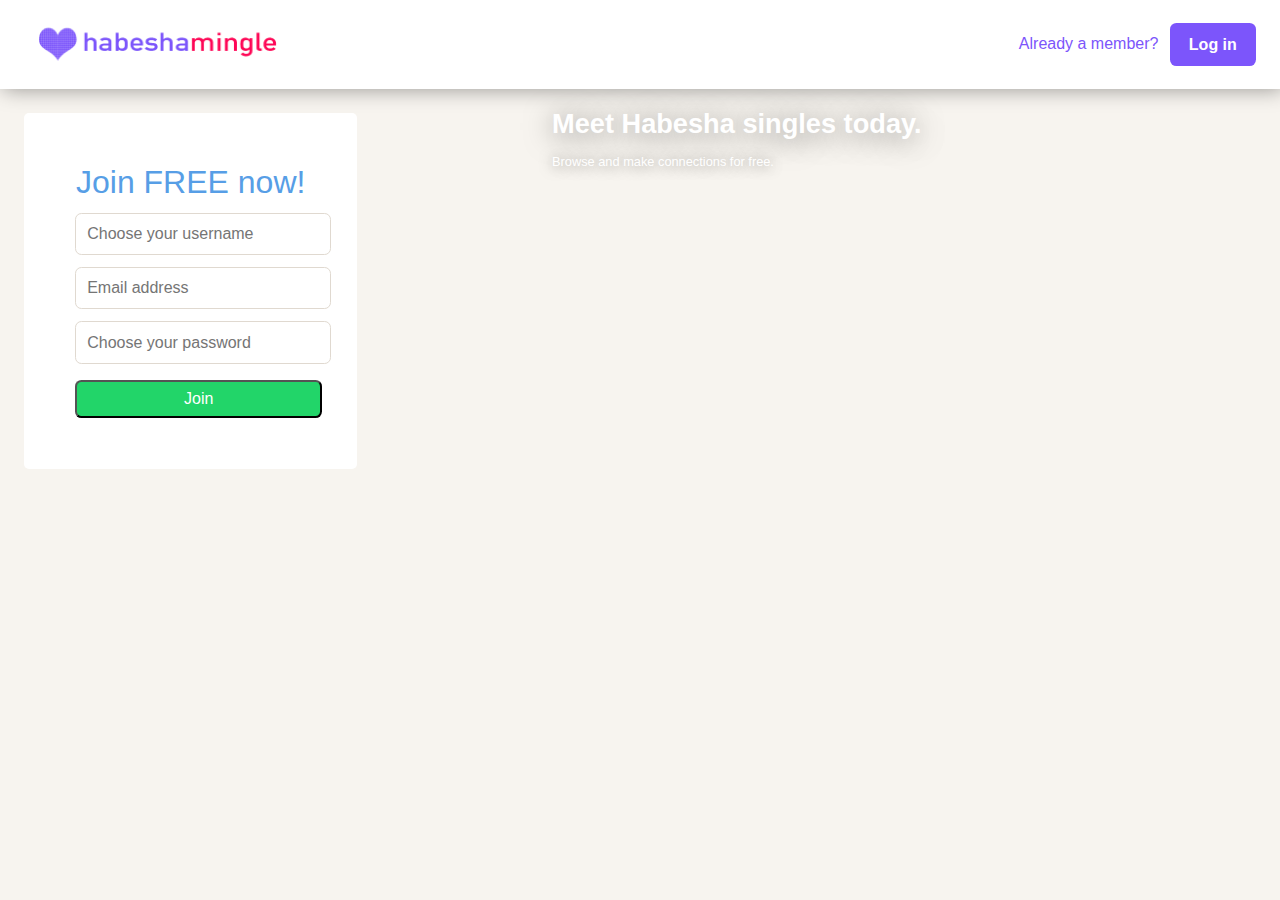
<file: index.html>
<!DOCTYPE html>
<html lang="en-us">
    <head>
        <meta http-equiv="Content-Type" content="text/html; charset=UTF-8">
        <title>Your free landing page</title>
        <link rel="stylesheet" type="text/css" href="resources/css/main.css" />
        <!--    <meta name="description" content="A pure client-side landing page template that you can freely fork, customize, host and link to your own domain name (e.g. using Github Pages). Relies on Mailchimp (for user email subscriptions) and Google Analytics (for stats)." property="description">
            <meta name="keywords" content="landing page, free, product page, startup, github, template, boilerplate" property="keywords">
            <meta name="viewport" content="width=device-width, initial-scale=1" property="viewport">
            <meta name="og:title" content="Fork to get your free landing page" property="og:title">
            <meta name="og:description" content="A pure client-side landing page template that you can freely fork, customize, host and link to your own domain name (e.g. using Github Pages). Relies on Mailchimp (for user email subscriptions) and Google Analytics (for stats)." property="og:description">
            <meta name="og:image" content="" property="og:image">
            <link rel="icon" href="favicon.ico">
            <link type="text/css" rel="stylesheet" href="./res/bootstrap.min.css">
            <link type="text/css" rel="stylesheet" href="./res/styles.css">-->
    </head>
    <body>

        <div>

            <div class="_header"> 

                <div class="_logo_container">
                    <a href="index.html">
                        <img alt="Habesha Dating, Habesha Women, Singles, Marriage" src="resources/images/habesha-mingle-logo.png" class="_header_logo">
                    </a>
                </div>

                <div class="_login_option_container">
                    <div class="_member_label">Already a member?</div>
                    <span>
                        <a href="login.html" target="_self">
                            <button type="submit" class="_login_button">Log in</button>
                        </a>
                    </span>
                </div>

            </div>
            <div class="_main_container">

                <div  class="_signup_form_container">
                    <table>
                        <tr>
                            <td><h2 class="_join_now_label">Join FREE now!</h2></td>
                        </tr>
                        <!--                        <tr>
                                                    <td><label>You are a<span style="color: #f44336; font-weight: 700;">*</span></label></td>
                                                    <td><label>Looking for a<span style="color: #f44336; font-weight: 700;">*</span></label></td>
                                                </tr>
                                                <tr>
                                                    <td><select required="" class="_field_input" id="_gender"><option label="Select one" value="">Select one</option><option value="Male">Man</option><option value="Female">Woman</option></select></td>
                                                    <td><select required="" class="_field_input" id="_looking_for"><option label="Select one" value="">Select one</option><option value="Male">Man</option><option value="Female">Woman</option></select></td>
                                                </tr>-->
                        <tr>
                            <td><input type="text" class="_field_input" placeholder="Choose your username" required="" value="" id="_username"></td>
                        </tr>
                        <tr>
                            <td><input type="email" class="_field_input" placeholder="Email address" required="" value="" id="_email"></td>
                        </tr>
                        <tr>
                            <td><input type="password" class="_field_input" placeholder="Choose your password" required="" value="" id="_password"></td>
                        </tr>
                        <tr>
                            <td><button type="submit" class="_join_button" id="_button_join">Join</button></td>
                        </tr>

                    </table>

                </div>

                <div class="_slogan">
                    <h1 class="_meet_habesha_label">Meet Habesha singles today.</h1>
                    <h2 class="_make_connection_label">Browse and make connections for free.</h2>
                </div>
            </div>
        </div>


        <script type="text/javascript" src="resources/js/jquery-3.3.1.js"></script>
        <script type="text/javascript" src="resources/js/jquery-ui.js"></script>
        <script type="text/javascript" src="resources/js/signup-js.js"></script>

    </body>
</html>
</file>
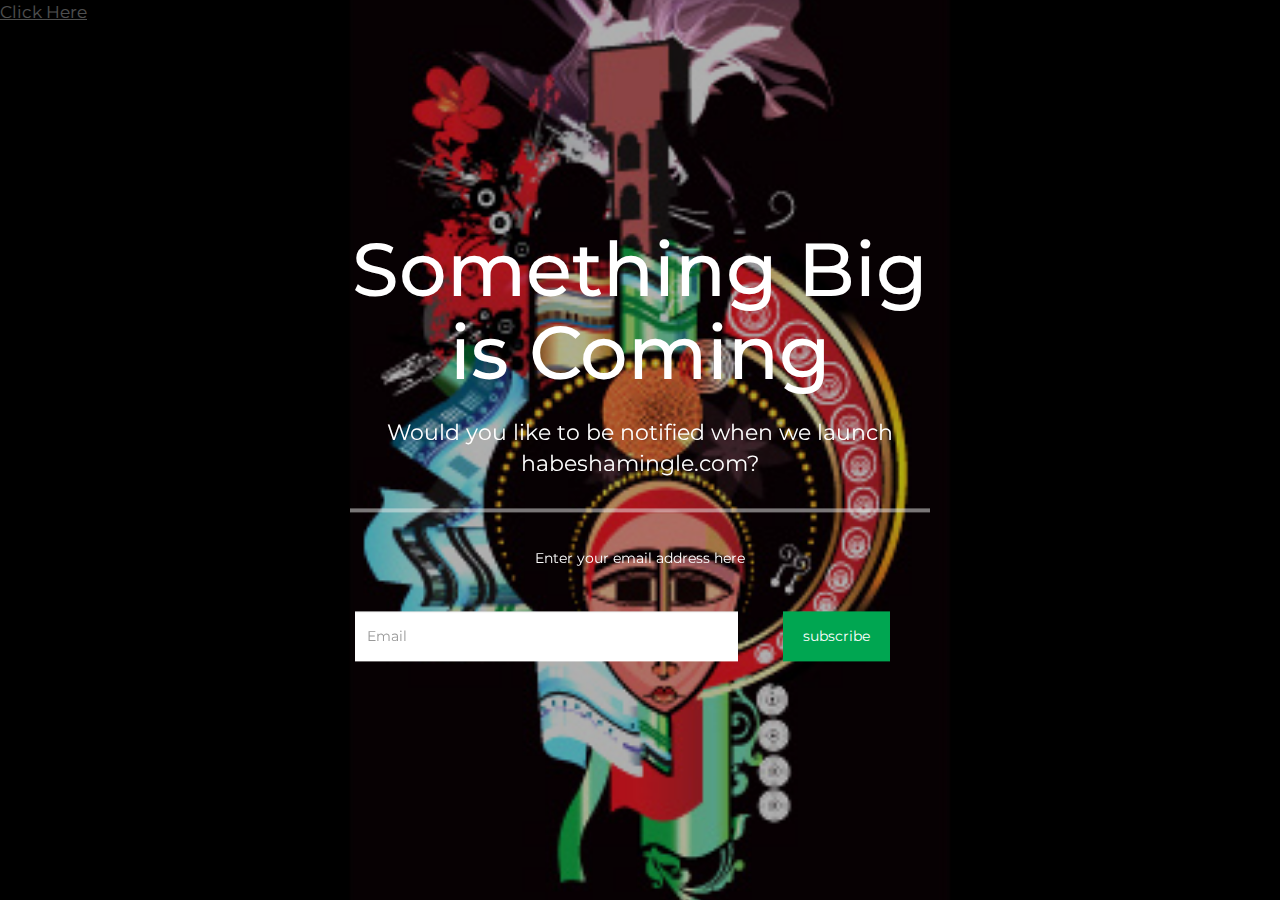
<file: index_old_landing.html>
<!DOCTYPE html>
<html lang="en-us">
  <head>
    <meta http-equiv="Content-Type" content="text/html; charset=UTF-8">
    <title>Your free landing page</title>
    <meta name="description" content="A pure client-side landing page template that you can freely fork, customize, host and link to your own domain name (e.g. using Github Pages). Relies on Mailchimp (for user email subscriptions) and Google Analytics (for stats)." property="description">
    <meta name="keywords" content="landing page, free, product page, startup, github, template, boilerplate" property="keywords">
    <meta name="viewport" content="width=device-width, initial-scale=1" property="viewport">
    <meta name="og:title" content="Fork to get your free landing page" property="og:title">
    <meta name="og:description" content="A pure client-side landing page template that you can freely fork, customize, host and link to your own domain name (e.g. using Github Pages). Relies on Mailchimp (for user email subscriptions) and Google Analytics (for stats)." property="og:description">
    <meta name="og:image" content="" property="og:image">
    <link rel="icon" href="favicon.ico">
    <link type="text/css" rel="stylesheet" href="./res/bootstrap.min.css">
    <link type="text/css" rel="stylesheet" href="./res/styles.css">
  </head>
  <body>

      <a href="test.html">Click Here</a>
      
    <div class="bg-image"></div>
    <div>
      <div id="loading" class="loading-state" style="display: none;"></div>
      <div>
        <section>
          <div class="floating-signup__wrap col-xs-12 col-md-6 col-xs-offset-0 col-md-offset-3 floaty-vertical--middle floaty-horizontal--center floaty-unfloat-at--xs">
            <div class="floating-signup rel">
              <div class="container-fluid rel">
                <div class="row">
                  <div class="user-signup__intro">
                    <h1 style="text-align: center;">Something Big is Coming</h1>
                    <p style="text-align: center;">
                      <img src="/res/spacer.png" alt="" class="spacer insert--image wrap-off-align-center"><br>
                    </p>
                    <p style="text-align: center;">Would you like to be notified when we launch habeshamingle.com?</p>
                    <p style="text-align: center;">
                      <img src="/res/clean-hr.png" alt="" class="clean-hr insert--image wrap-off-align-center">
                      <span style="font-size: 14px;">Enter your email address here</span>
                    </p>
                  </div>
                </div>
                <div class="row">
                  <form action="https://habeshamingle.us17.list-manage.com/subscribe/post?u=809cd9dc3fddb0a412315cf47&amp;id=52949bdbfc" method="post" id="mc-embedded-subscribe-form" name="mc-embedded-subscribe-form" class="validate" target="_blank" novalidate>
                    <div class="mt-table--full">
                      <div class="mt-td--centered-vertical user-signup__col-1">
                        <div class="user-signup__form-group m-lg-v form-group col-sm-12">
                          <input type="email" name="EMAIL" class="form-control form-control__input user-signup__email" pattern="/^[a-zA-Z0-9+-_]+(\.[_a-zA-Z0-9+]+)*@[a-zA-Z0-9+-_]+(\.[a-zA-Z0-9+-_]+)*(\.[a-zA-Z]+)$/" placeholder="Email" aria-required="true" required="required">
                        </div>        
                      </div>
                      <div class="mt-td--centered-vertical user-signup__col-2">
                        <div class="user-signup__form-group m-lg-v form-group text-center">
                          <button type="submit" class="btn btn-default submit user-signup__submit"><span>subscribe</span></button>
                        </div>
                      </div>
                    </div>
                    
                  </form>
                </div>
              </div>
            </div>
          </div>
        </section>
      </div>
    </div>
    
    <script>
      
    </script>

  </body>
</html>
</file>
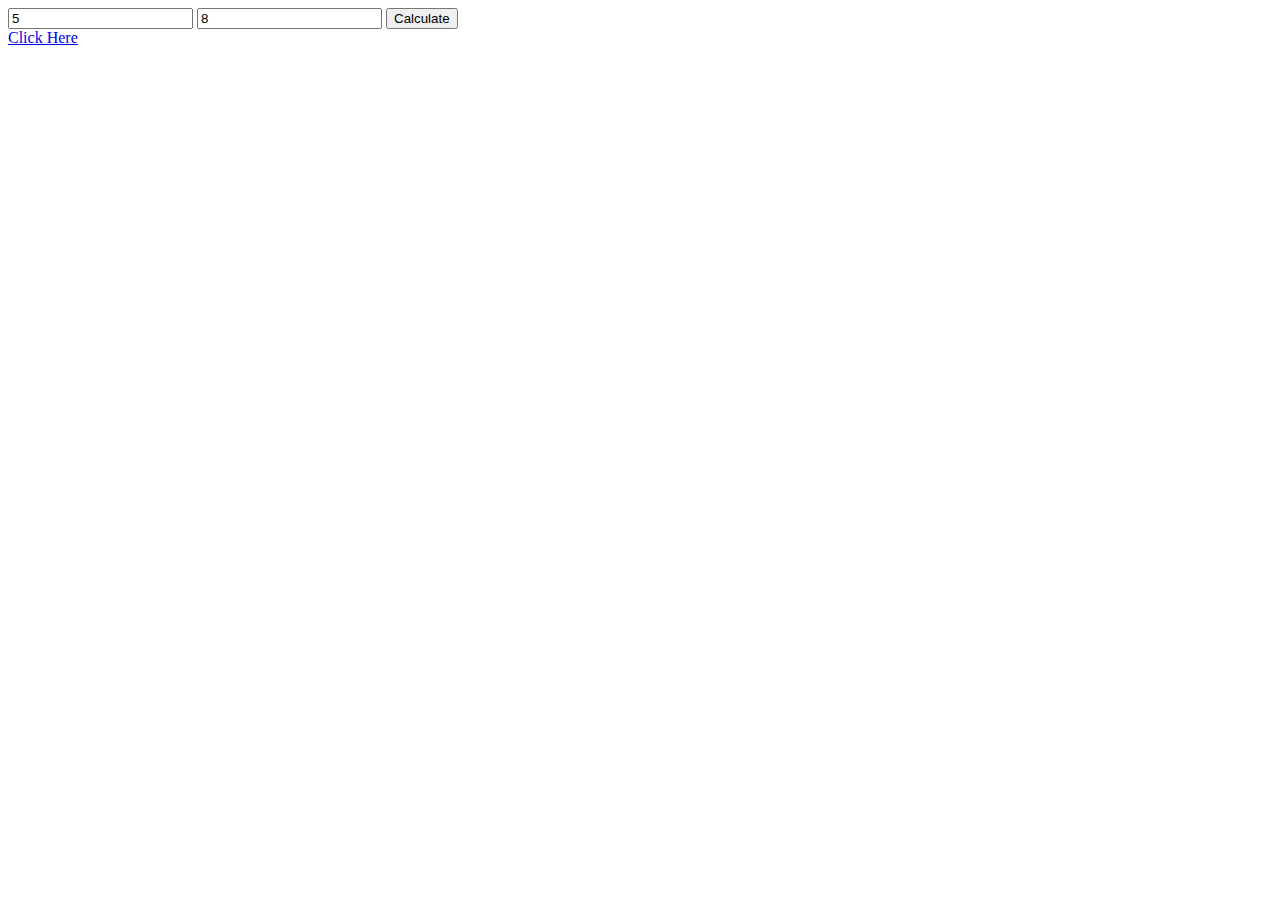
<file: test.html>
<!DOCTYPE html>
<html lang="en-us">
  <head>
    <meta http-equiv="Content-Type" content="text/html; charset=UTF-8">
    <title>Second Page</title>
    <meta name="description" content="A pure client-side landing page template that you can freely fork, customize, host and link to your own domain name (e.g. using Github Pages). Relies on Mailchimp (for user email subscriptions) and Google Analytics (for stats)." property="description">
    <meta name="keywords" content="landing page, free, product page, startup, github, template, boilerplate" property="keywords">
    <meta name="viewport" content="width=device-width, initial-scale=1" property="viewport">
    <meta name="og:title" content="Fork to get your free landing page" property="og:title">
    <meta name="og:description" content="A pure client-side landing page template that you can freely fork, customize, host and link to your own domain name (e.g. using Github Pages). Relies on Mailchimp (for user email subscriptions) and Google Analytics (for stats)." property="og:description">
    <meta name="og:image" content="" property="og:image">
    <link rel="icon" href="favicon.ico">
  </head>
  <body>


    <input name="value1" id="value1" type="number" value="5" />
    <input name="value2" id="value2" type="number"  value="8"  />

    <input type="submit" value="Calculate" id="calculate" />
    

    <div id="result"></div>


      <a href="http://www.facebook.com">Click Here</a>


      <script type="text/javascript" src="js/jquery-3.3.1.js"></script>
        <script type="text/javascript" src="js/jquery-ui.js"></script>
        <script type="text/javascript" src="js/core.js"></script>

  </body>
</html>
</file>
<file: resources/css/main.css>
/*
To change this license header, choose License Headers in Project Properties.
To change this template file, choose Tools | Templates
and open the template in the editor.
*/
/* 
    Created on : 16-Mar-2018, 11:50:48
    Author     : filippo
*/

body {
    font-family: Helvetica,Arial,sans-serif;
}

body,html{
    height:100%;width:100%;overflow:hidden
}
body{
    margin:0;
    padding:0;
    background-color:#f7f4ef
}

* {
    -webkit-tap-highlight-color: transparent;
}

*, :after, :before {
    -webkit-box-sizing: inherit;
    box-sizing: inherit;
}

._header {
    display:-ms-flexbox;
    display:flex;
    -ms-flex-flow:row nowrap;
    flex-flow:row nowrap;
    -ms-flex-pack:justify;
    justify-content:space-between;
    -ms-flex-line-pack:center;
    align-content:center;
    height: 5.54278rem;
    position: relative;
    background-color: #fff;
    -webkit-box-shadow: 3px 0 20px rgba(0,0,0,.4);
    box-shadow: 3px 0 20px rgba(0,0,0,.4);
    z-index: 5000;
}

._login_option_container {
    display: -ms-flexbox;
    display: flex;
    -ms-flex-align: center;
    align-items: center;
}

._member_label {
    color: #7c55fb;
    margin-right: .7em;
    font-size: 1em;
}

._login_button {
    background-color: #7c55fb;
    border: none!important;
    color: #fff;
    margin-right: 0;
    cursor: pointer;
    font-weight: 700;
    height: 2.7em;
    line-height: 2.7em;
    margin-right: 24px;
    outline: none;
    padding: 0 1.2em;
    position: relative;
    text-align: center;
    -webkit-user-select: none;
    -moz-user-select: none;
    -ms-user-select: none;
    user-select: none;
    vertical-align: middle;
    white-space: nowrap;
    border: 1px solid #e0d9d0;
    border-radius: .4em;
}

._login_button:hover {
    background-color: #6221e6;
    border: none!important;
    color: #fff;
    margin-right: 0;
    cursor: pointer;
    font-weight: 700;
    height: 2.7em;
    line-height: 2.7em;
    margin-right: 24px;
    outline: none;
    padding: 0 1.2em;
    position: relative;
    text-align: center;
    -webkit-user-select: none;
    -moz-user-select: none;
    -ms-user-select: none;
    user-select: none;
    vertical-align: middle;
    white-space: nowrap;
    border: 1px solid #e0d9d0;
    border-radius: .4em;
}

._logo_container {
    height: 100%;
}

img:not([alt=""]) {
    font-size: 0;
}


._header_logo {
    height:5.54278rem;
}

img {
    display: block;
    max-width: 100%;
    height: auto;
    border: 0;
    -ms-interpolation-mode: bicubic;
}

a, a:active, a:hover, a:visited {
    text-decoration: none;
    color: inherit;
}

/*Main content*/

._main_container {
    height: 100%;
    overflow-x: hidden;
    overflow-y: auto;
    position: relative;
    -webkit-overflow-scrolling: touch;
    color: #433f3a;
}

._signup_form_container>* {
    background-color: #fff;
    border-radius: 5px;
    padding: 3em;
    -ms-flex: 1 0 auto;

    flex: 0 0 auto;
    flex-flow: row nowrap;

    background-size: cover;
    background-position: top;
    margin-left:10px;
    z-index: 2;
    margin: 24px;
    /*    -webkit-box-shadow: 0 0 6em 0.5em rgba(0,0,0,.4);
        box-shadow: 0 0 6em 0.5em rgba(0,0,0,.4);*/
}

._field_input {
    color: #433f3a;
    vertical-align: middle;
    padding: .7em;
    outline: none;
    font-weight: 400;
    resize: none;
    overflow: hidden;
    border: 1px solid #e0d9d0;
    background-color: #fff;
    border-radius: .4em;
    margin-top: 8px;
    width: 100%;
}

._join_button {
    border-radius: .4em;
    font-size: 1em;
    background-color: #22d569;
    font-family: Open Sans,Helvetica,Arial,sans-serif;
    color: #fff;
    cursor: pointer;
    font-weight: 400;
    height: 2em;
    margin-top: 12px;
    line-height: 2em;
    width: 100%;
    outline: none;
    text-align: center;
}
button, input, select, textarea {
    font-size: 1em;
}

button, input[type=button], input[type=reset], input[type=submit] {
    cursor: pointer;
    -webkit-appearance: button;
}
button, input {
    line-height: normal;
}
button, input, select, textarea {
    font-size: 100%;
    margin: 0;
    vertical-align: baseline;
}

._slogan {
    -ms-flex: 1 0 70%;
    flex: 1 0 70%;
    margin-right: -20%;
    overflow: hidden;
    flex-flow: row nowrap;
    color: #fff;
    display: -ms-flexbox;
    display: flex;
    -ms-flex-direction: column;
    flex-direction: column;
    -ms-flex-align: center;
    align-items: center;
    -ms-flex-pack: center;
    padding: 40px;
    position: absolute;
    top:0;
    left: 40%;
    bottom:50%;
    z-index: 1;
    justify-content: center;
    -ms-flex-line-pack: center;
    align-content: center;
}


._meet_habesha_label {
    -ms-flex: 0 0 auto;
    flex: 0 0 auto;
    -ms-flex-item-align: start;
    align-self: flex-start;
    font-weight: 700;
    line-height: 1.2em;
    font-size: 1.7em;
    text-shadow: 0 0.1em 1em rgba(0,0,0,.5);
}

._make_connection_label {
    -ms-flex: 0 0 auto;
    flex: 0 0 auto;
    -ms-flex-item-align: start;
    align-self: flex-start;
    font-size: .8em;
    font-weight: 400;
    margin-top: 1em;
    margin-bottom: 8em;
    text-shadow: 0 0.1em 1em rgba(0,0,0,.5);
}

h1, h2 {
    margin: 0;
}
h1 {
    font-size: 2em;
}

._join_now_label {
    font-weight: 300;
    font-size: 2em;
    text-align: center;
    color: #579ee6;
}
h2 {
    font-size: 1.5em;
}
h1, h2 {
    margin: 0;
}
</file>
<file: res/styles.css>
@import  "//fonts.googleapis.com/css?family=Montserrat";

html {
  height: 100%;
}

body {
  margin: 0;
  padding: 0;
  width: auto;
  height: auto;
  min-height: 100%;
  font-family: "Montserrat",sans-serif;
  line-height: 1.42857;
  font-size: 17px;
  background-color: rgba(0,0,0,1);
  color: #FFF;
  word-wrap: normal;
}

a,a:visited,a:active,a:hover {
  color: #FFF;
  text-decoration: underline;
}

section {
  padding-top: 10px;
  padding-bottom: 10px;
  position: relative;
}

.bg-image {
  position: fixed;
  top: 0;
  right: 0;
  bottom: 0;
  left: 0;
  content: "";
  z-index: 0;
}

.form-horizontal .form-group {
  margin-right: 0;
  margin-left: 0;
}

.form-horizontal .btn {
  display: block;
  margin: 0 auto;
}

.user-signup__submit {
  line-height: .5em;
}

.user-signup__form {
  margin-left: -5px;
}

.user-signup__form-group {
  padding: 0 0 0 5px;
  position: relative;
}

@media all and (max-width: 767px) {
  .form-horizontal .mt-table,.form-horizontal .mt-table--full,.form-horizontal .mt-table--centered,.form-horizontal .mt-table--full,.form-horizontal .mt-td--centered-vertical {
    display: block;
  }
}

@media all and (min-width: 768px) {
  .form-horizontal .user-signup__col-2 {
    width: 1%;
  }
}

.floating-signup__wrap {
  position: fixed;
  z-index: 5;
  padding: 10px;
}

.floating-signup {
  position: relative;
  padding: 10px 20px;
}

.floaty-vertical--middle {
  top: 50%;
  -webkit-transform: translateY(-50%);
  transform: translateY(-50%);
}

@media all and (max-width: 480px) {
  .floaty-unfloat-at--xs.floating-signup__wrap {
    position: static;
    display: block;
    top: auto;
    right: auto;
    bottom: auto;
    left: auto;
    -webkit-transform: translateY(0);
    transform: translateY(0);
    float: none;
  }
}

.insert--image {
  display: block;
  position: relative;
}

.insert--image.wrap-off-align-center {
  margin-left: auto;
  margin-right: auto;
}

.spacer {
  z-index: 0;
  width: 2.52px;
  margin-bottom: -15px;
  margin-top: -15px;
}

.clean-hr {
  z-index: 0;
  width: 100%;
  max-width: 579.5px;
  margin-top: 28px;
  margin-bottom: 28px;
}

.m-lg-v {
  margin-top: 30px;
  margin-bottom: 30px;
}

.mt-table,.mt-table--full {
  display: table;
}

.mt-table--full {
  width: 100%;
}

.mt-td,.mt-td--centered-vertical {
  display: table-cell;
}

.mt-td--centered-vertical {
  vertical-align: middle;
}

.loading-state {
  position: fixed;
  top: 0;
  bottom: 0;
  width: 100%;
  background: url(/res/loading.gif) 50% 45% no-repeat;
}

.rel {
  position: relative;
}

.bg-image {
  /* photo from: https://www.pexels.com/photo/dawn-landscape-mountains-nature-1852/ */
  background-image: url(/res/background.jpg);
  background-attachment: scroll;
  background-position: 50% 50%;
  background-size: cover;
  background-repeat: no-repeat;
  background-color: transparent;
  opacity: .69;
}

h1 {
  font-size: 40px;
}

.form-control__input {
  border-width: 0;
  border-radius: 0;
  font-size: 14px;
  height: 50px;
}

.user-signup__submit {
  border-width: 0;
  border-radius: 0;
  font-size: 14px;
  padding-right: 20px;
  padding-left: 20px;
  height: 50px;
  background-color: #00a651;
  color: #FFF;
}

.user-signup__submit:hover {
  background-color: #1cd861;
  color: #FFF;
}

@media all and (min-width:481px) {
  p {
    font-size: 22px;
  }

  h1 {
    font-size: 60px;
  }
}

@media all and (min-width:769px) {
  p {
    font-size: 22px;
  }

  h1 {
    font-size: 75px;
  }
}
</file>
